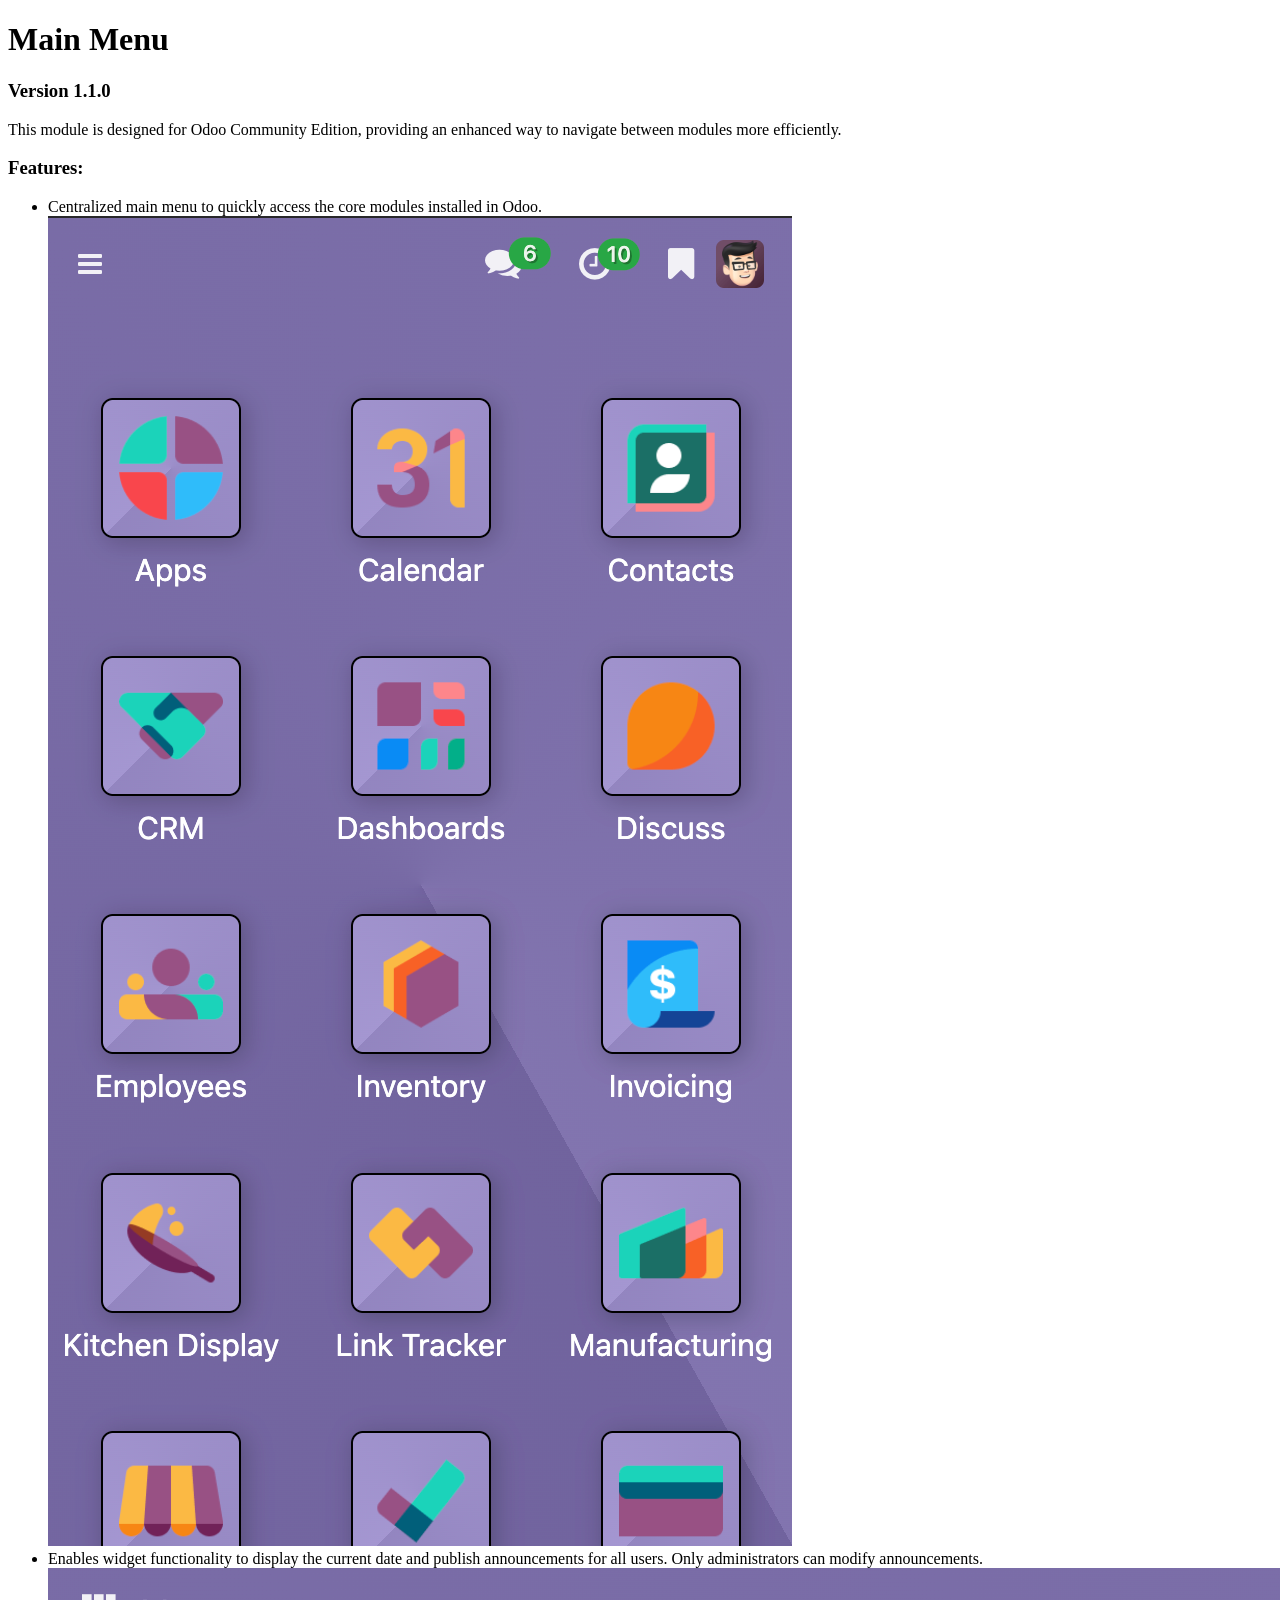
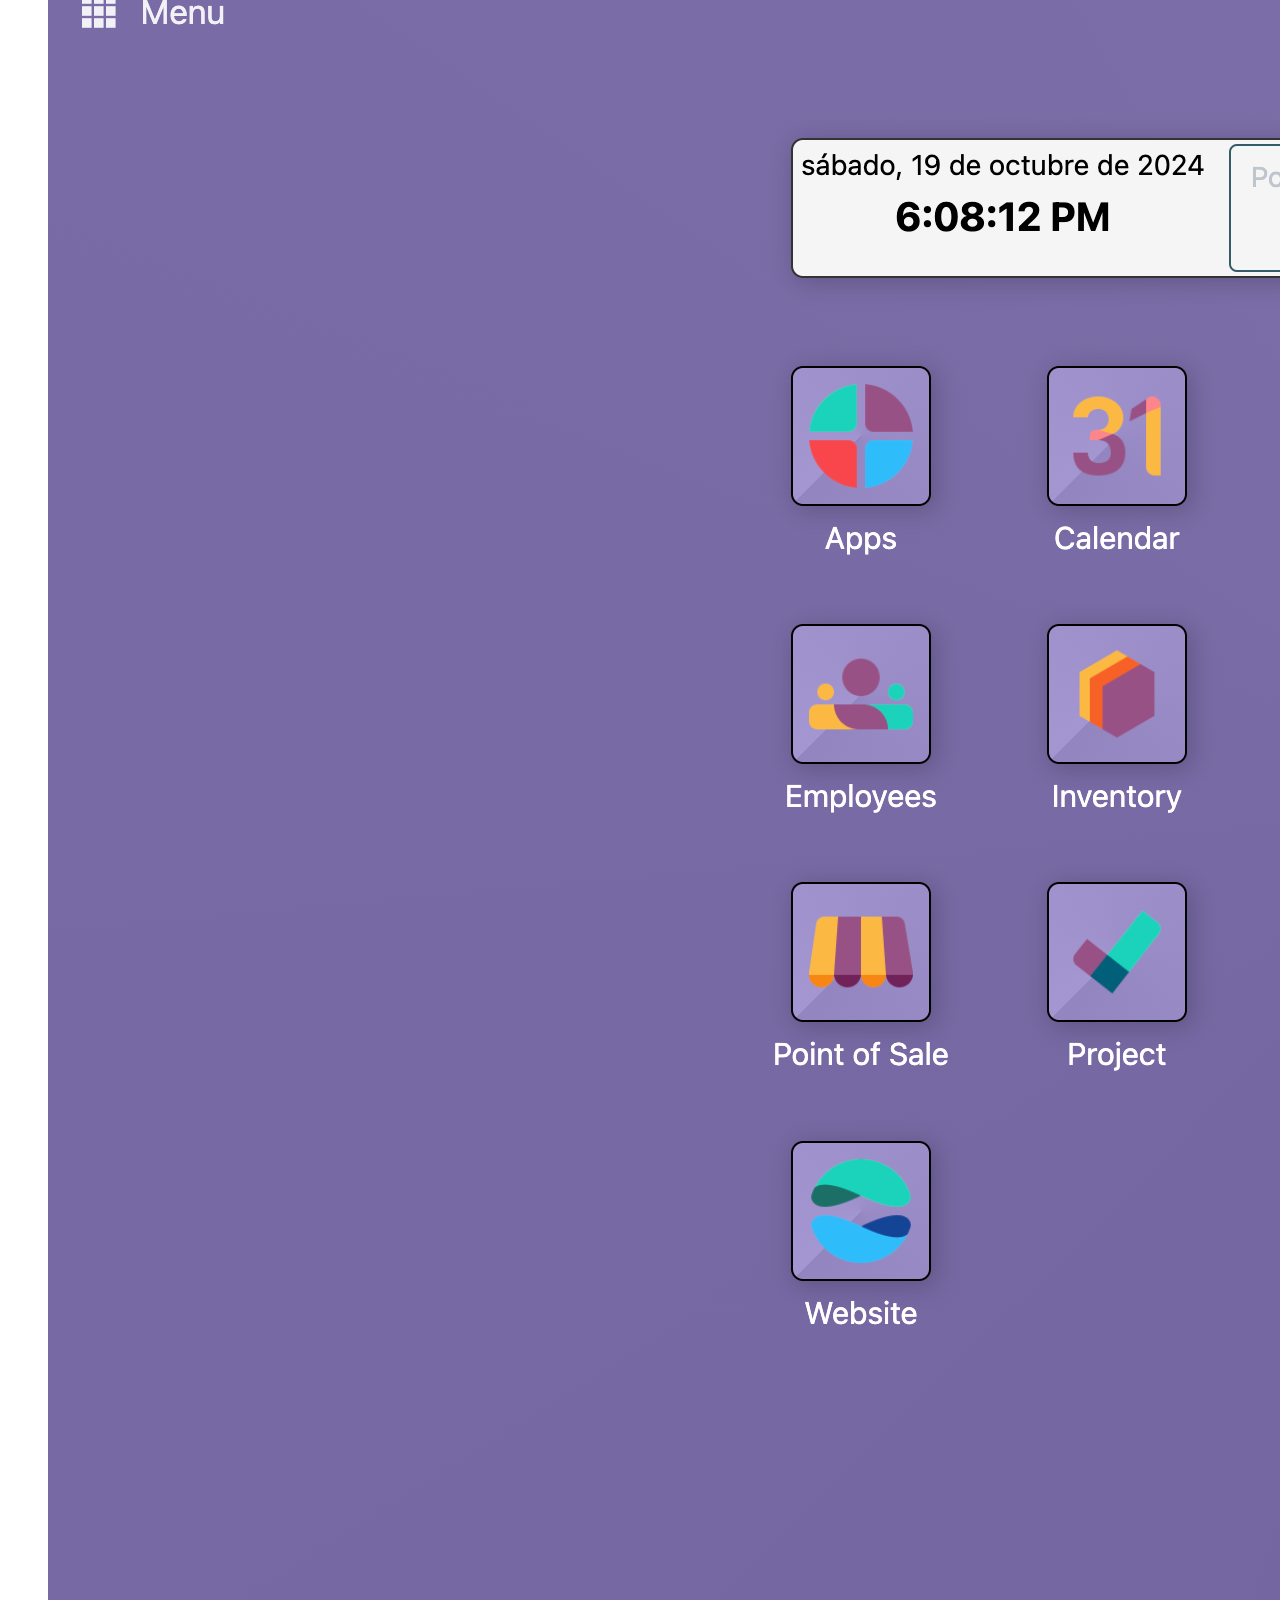
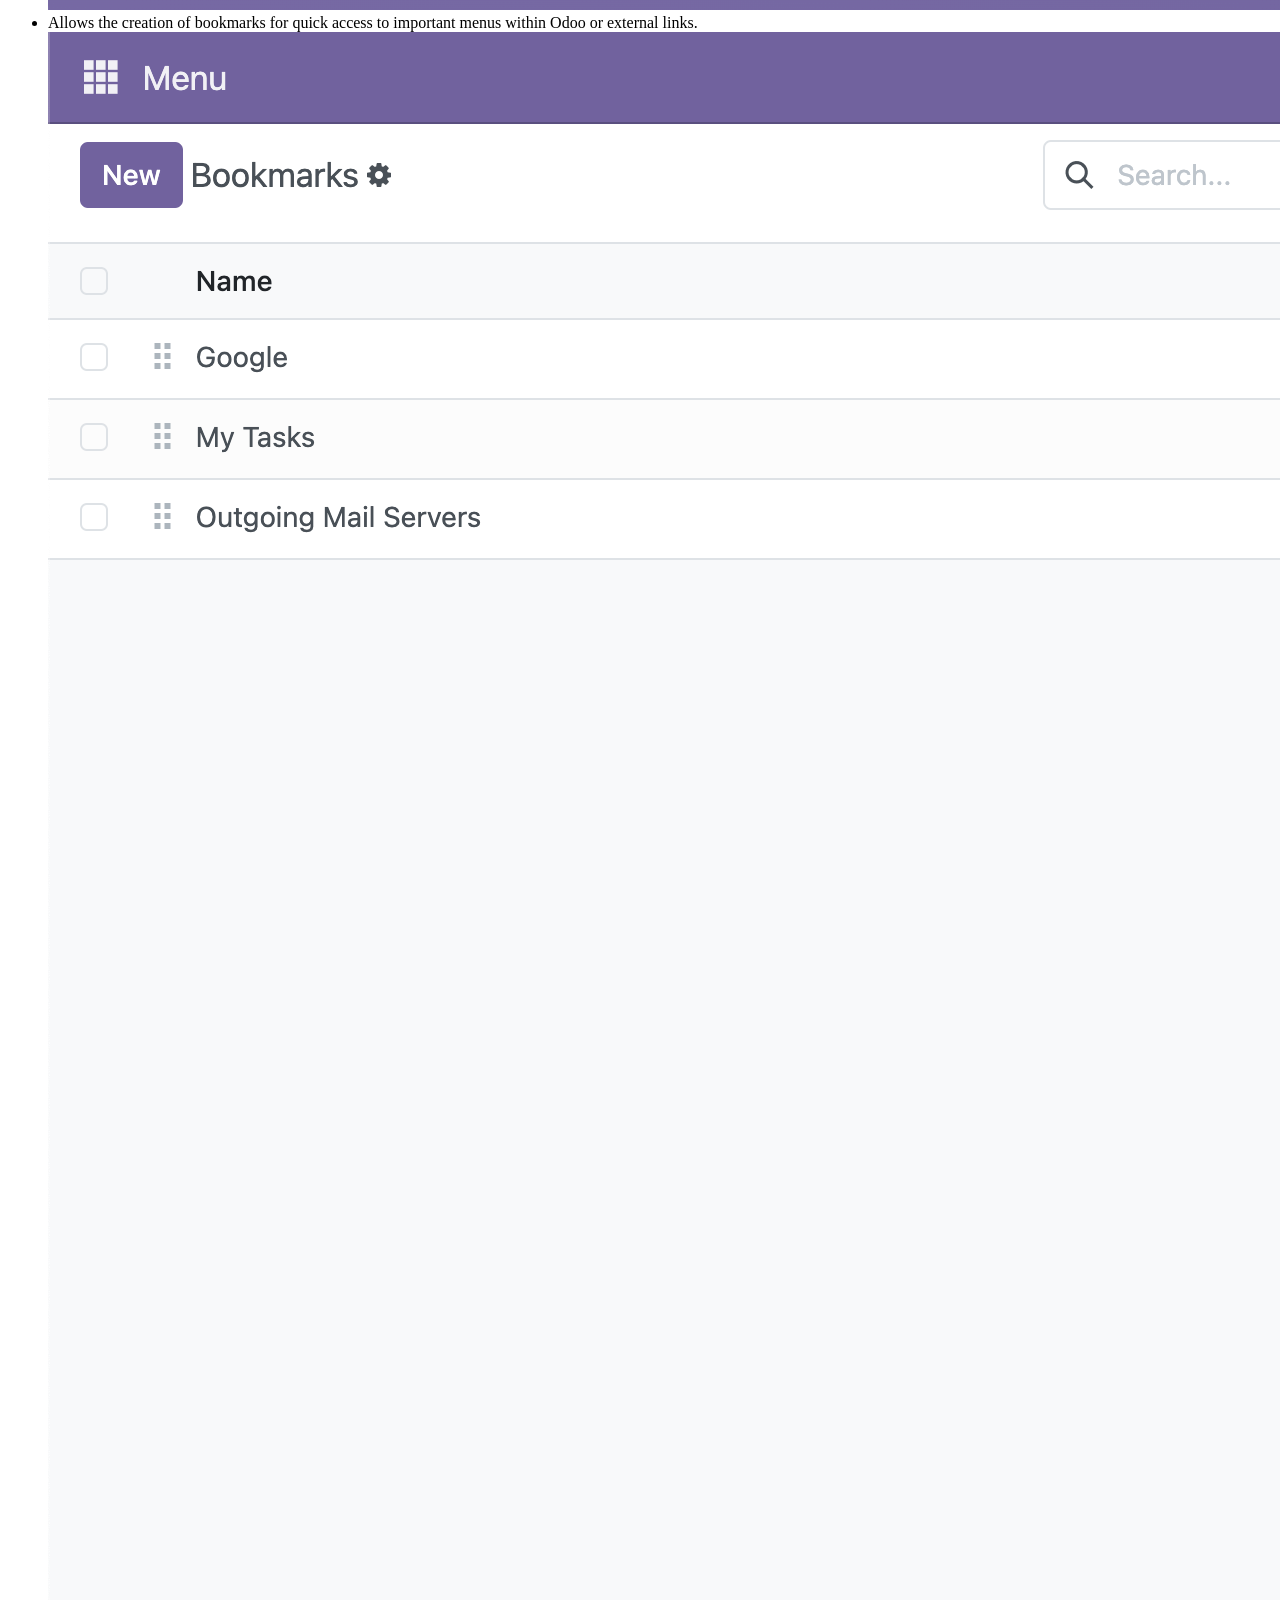
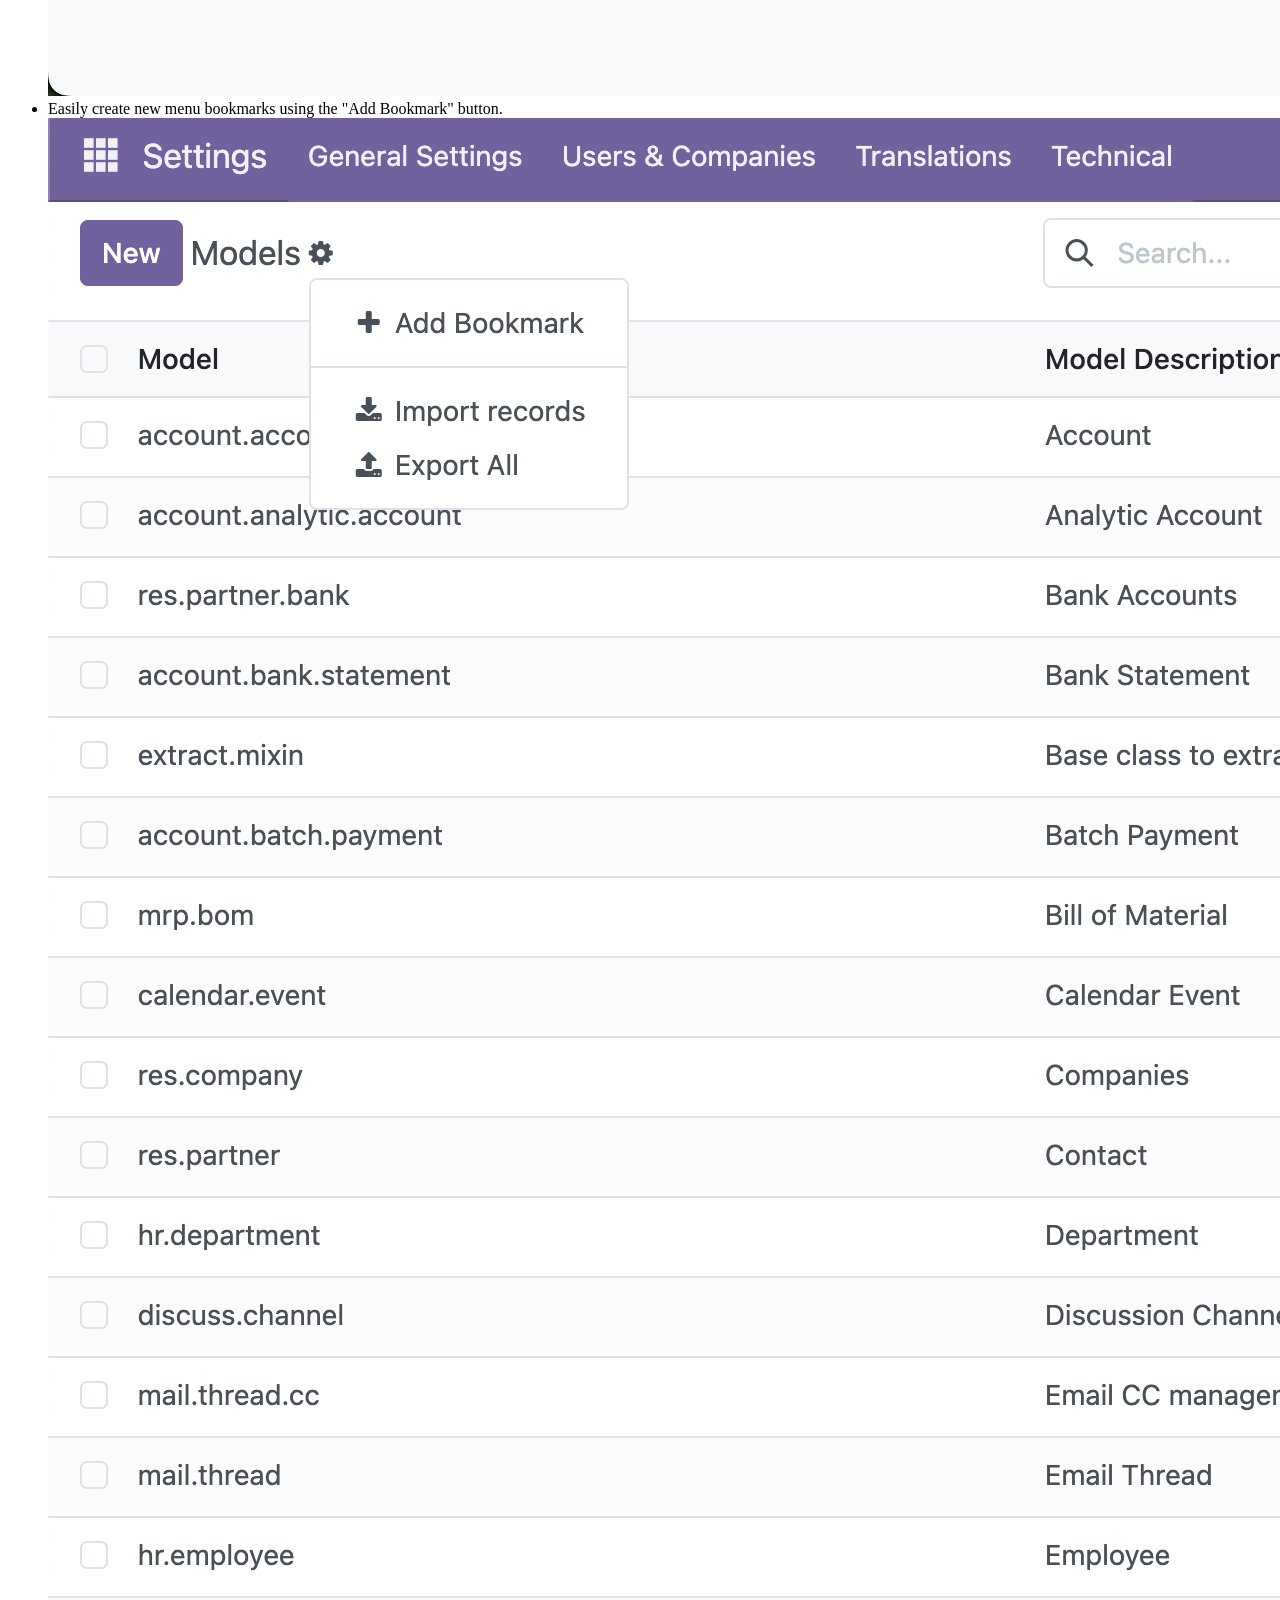
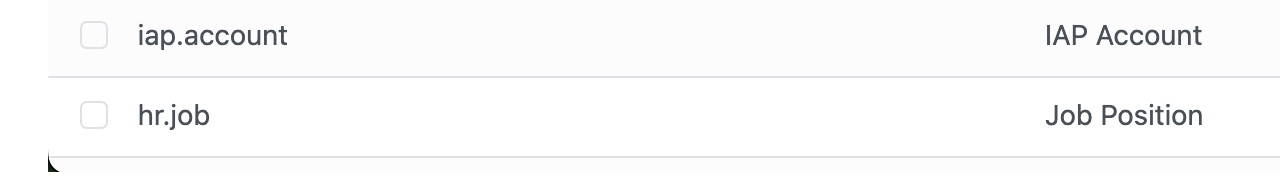
<file: main_menu/static/description/index.html>
<!DOCTYPE html>
<html lang="en">
    <head>
        <title>Main Menu</title>
    </head>
    <body>
        <div>
            <h1 class="text-center">Main Menu</h1>
            <h3 class="text-center">Version 1.1.0</h3>
            <p class="text-center">
                This module is designed for Odoo Community Edition, providing an enhanced way to navigate between modules more efficiently.
            </p>
            <h3>Features:</h3>
            <ul class="list-unstyled p-0">
                <li class="mb-4">
                    Centralized main menu to quickly access the core modules installed in Odoo.
                    <img src="screenshot_1.png" alt="Main Menu Screenshot" class="img-fluid rounded mx-auto d-block w-25"/>
                </li>
                <li class="mb-4">
                    Enables widget functionality to display the current date and publish announcements for all users. Only administrators can modify announcements.
                    <img src="banner.png" alt="Widget Functionality" class="img-fluid rounded mx-auto d-block w-50"/>
                </li>
                <li class="mb-4">
                    Allows the creation of bookmarks for quick access to important menus within Odoo or external links.
                    <img src="screenshot_2.png" alt="Bookmarks Screenshot" class="img-fluid rounded mx-auto d-block w-50"/>
                </li>
                <li class="mb-4">
                    Easily create new menu bookmarks using the "Add Bookmark" button.
                    <img src="screenshot_3.png" alt="Add Bookmarks Screenshot" class="img-fluid rounded mx-auto d-block w-50"/>
                </li>
            </ul>
        </div>
    </body>
</html>
</file>
